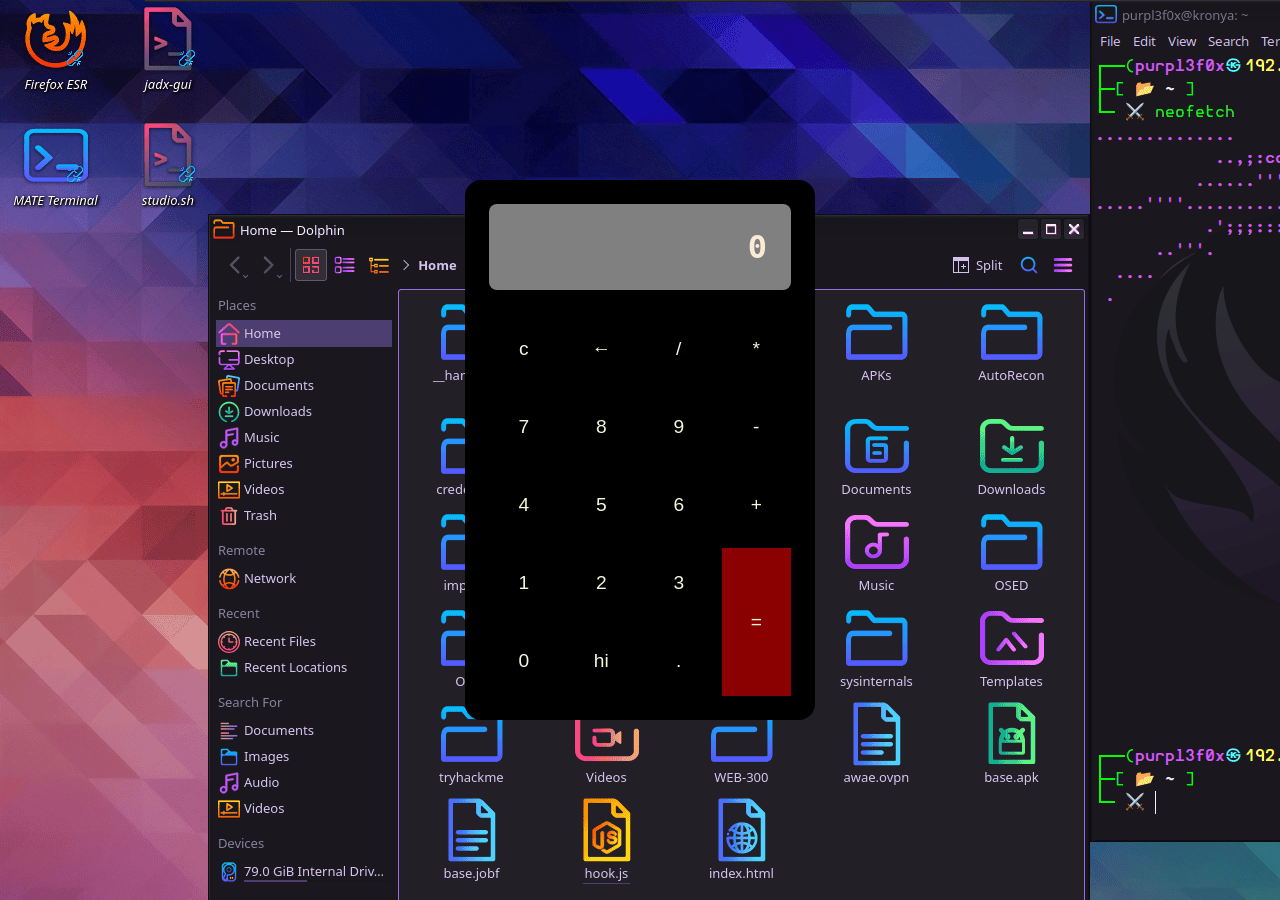
<file: informe3/index.html>
<!DOCTYPE html>
<html lang="en">
<head>
    <meta charset="UTF-8">
    <meta name="viewport" content="width=device-width, initial-scale=1.0">
    <link rel="stylesheet" href="estilos.css">
    
    <title>Calculadora</title>
</head>
<body>
    
    <div class="calculadora">
        <div class="pantalla">0</div>

        <button id="c" class="btn">c</button>
        <button id="borrar" class="btn">←</button>
        <button  class="btn">/</button>
        <button class="btn">*</button>
        <button class="btn">7</button>
        <button class="btn">8</button>
        <button class="btn">9</button>
        <button class="btn">-</button>
        <button class="btn">4</button>
        <button class="btn">5</button>
        <button class="btn">6</button>
        <button class="btn">+</button>
        <button class="btn">1</button>
        <button class="btn">2</button>
        <button class="btn">3</button>
        <button id="igual" class="btn">=</button>
        <button id="cero" class="btn">0</button>
        <button id="hi" class="btn">hi</button>
        <button class="btn">.</button>
        
        <script src="calculadora.js"></script>
    

        
        
        

    </div>
    
</body>
</html>
</file>
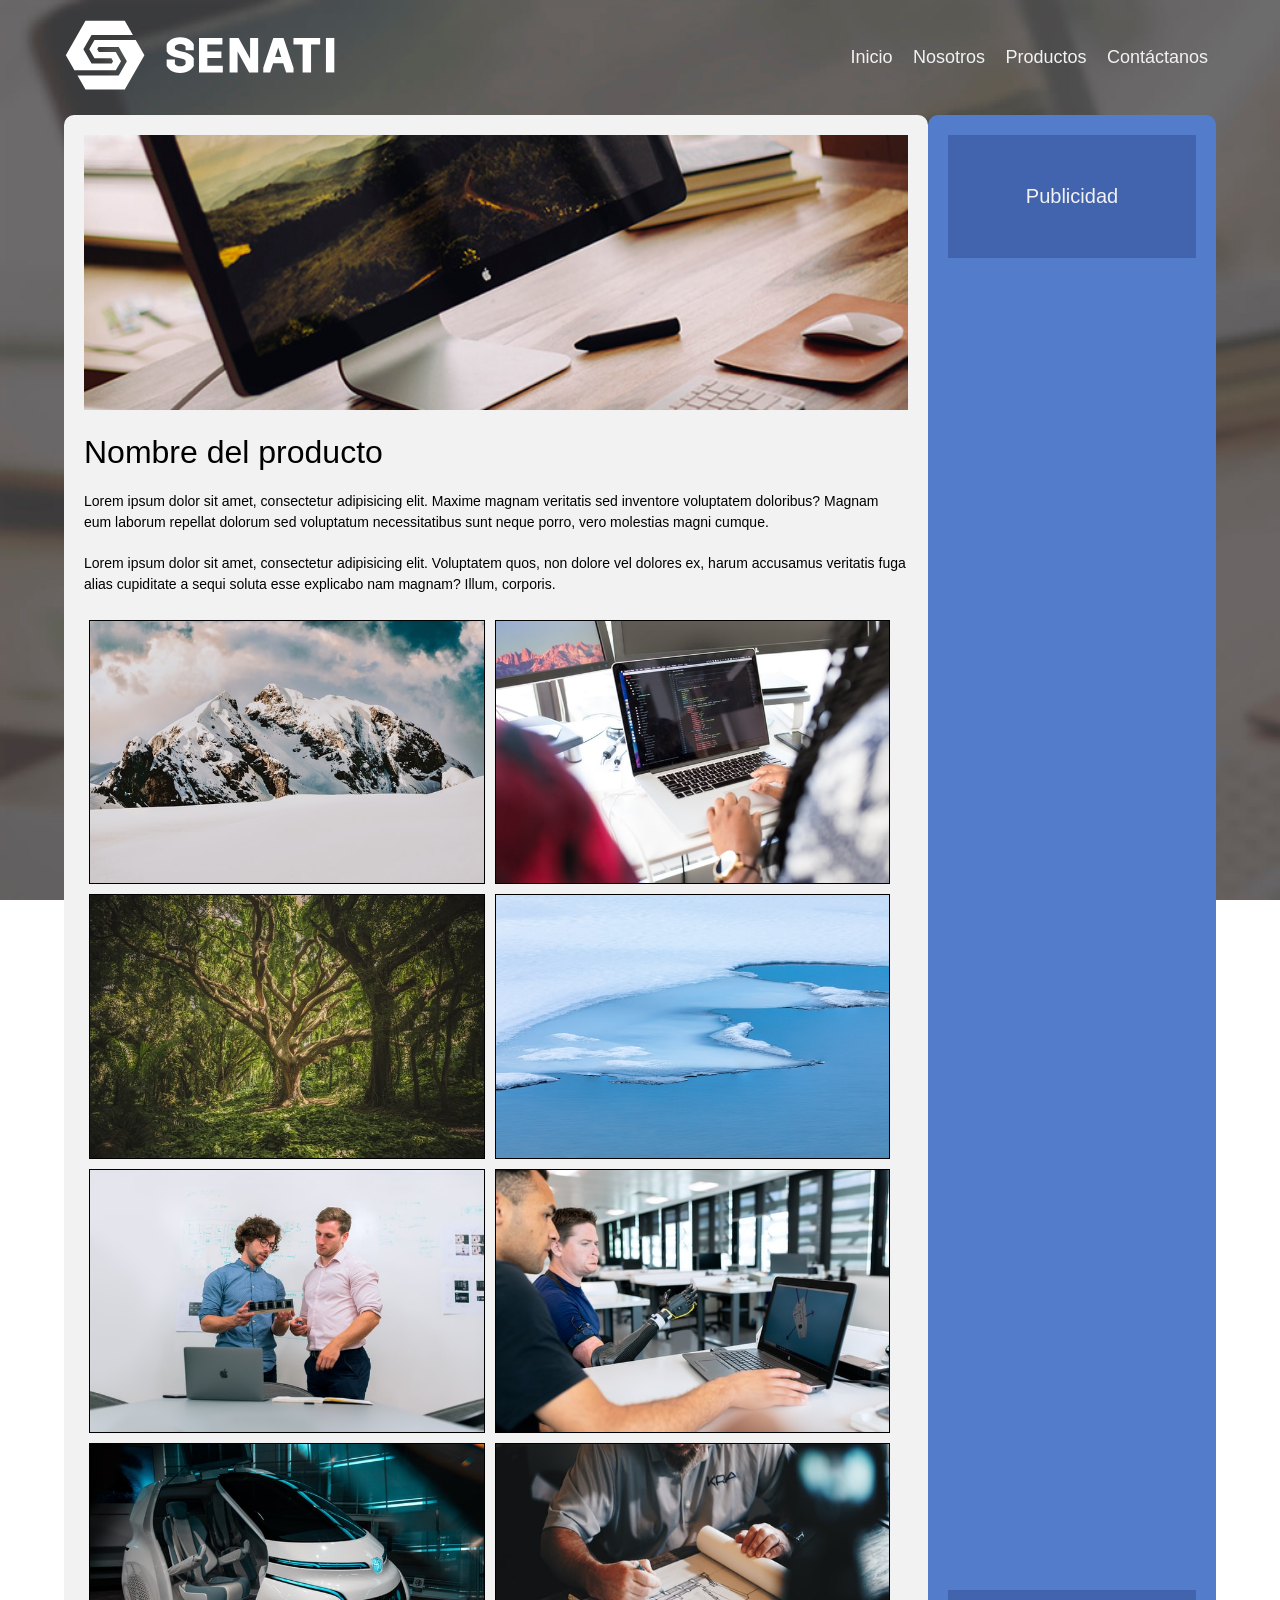
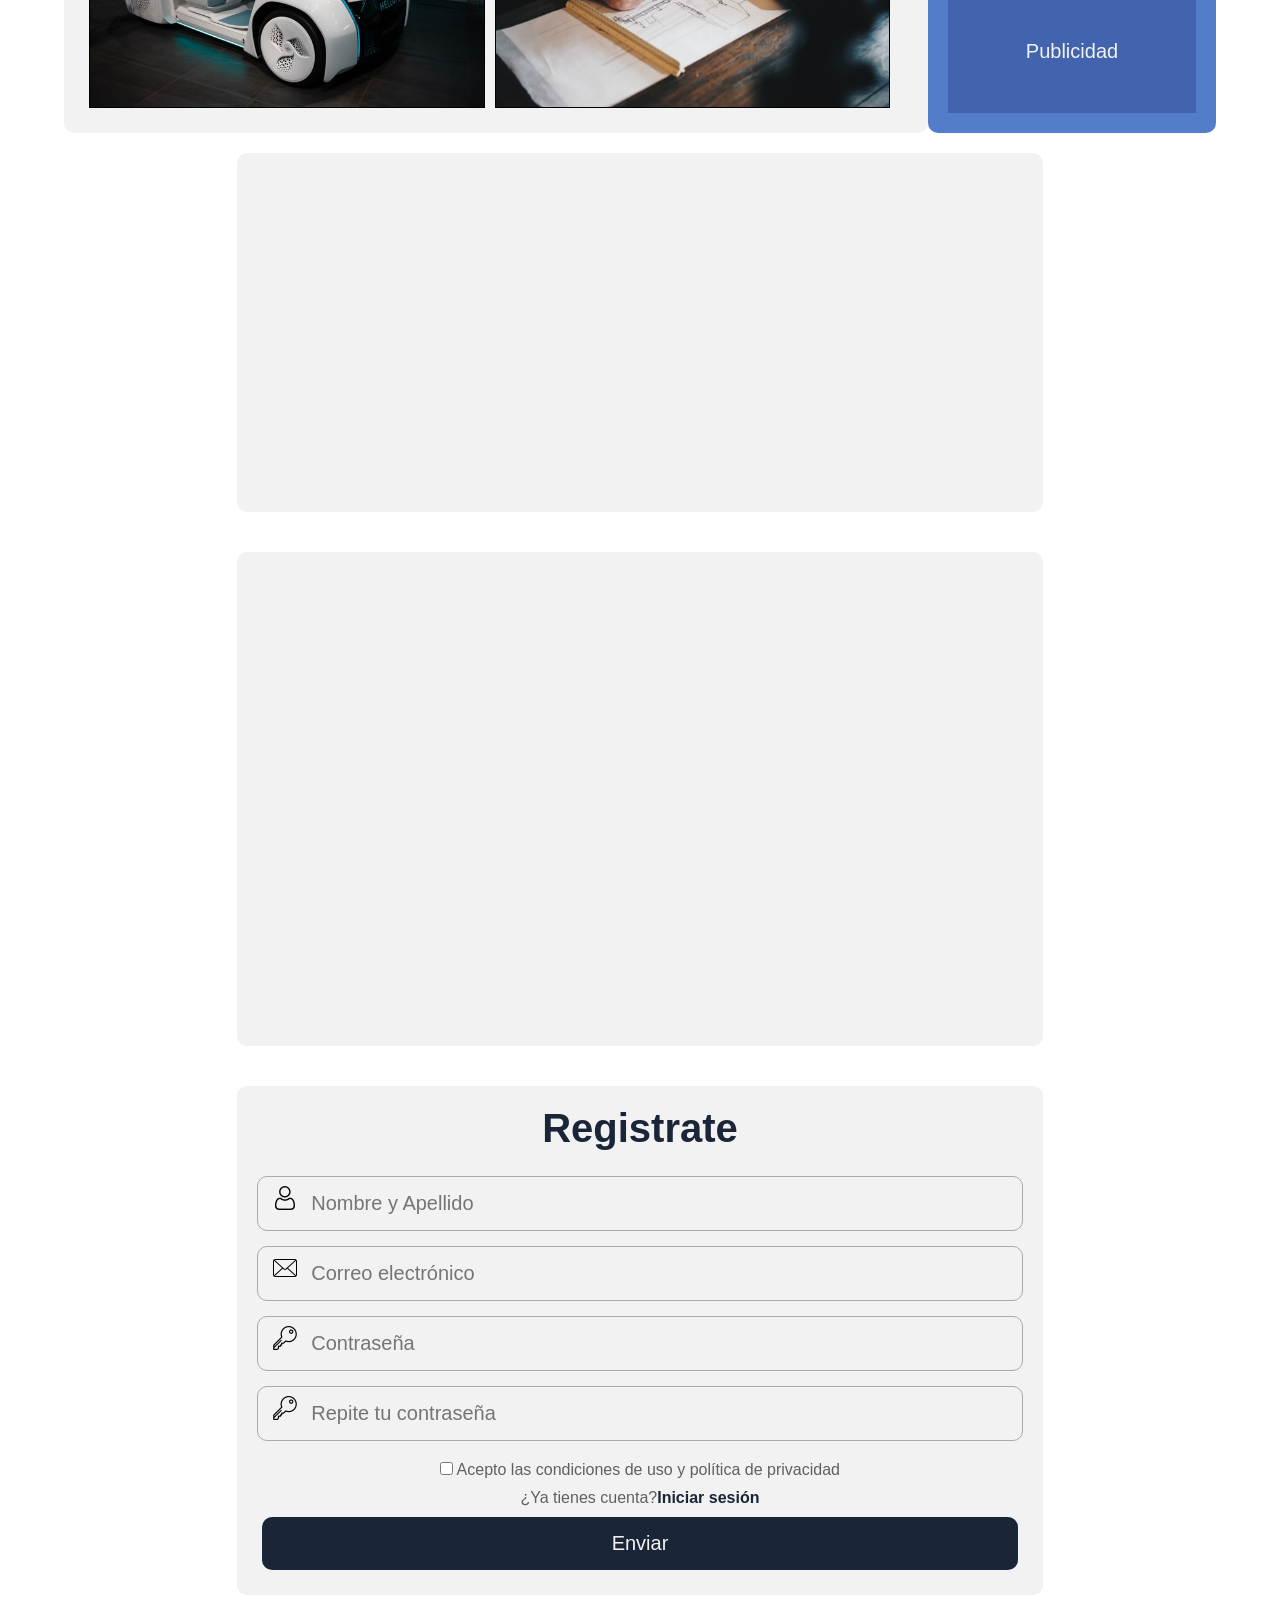
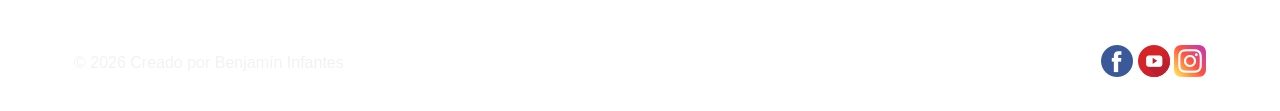
<file: semana03/caso7/index.html>
<!DOCTYPE html>
<html lang="en">
<head>
    <meta charset="UTF-8">
    <meta name="viewport" content="width=device-width, initial-scale=1.0">
    <title>SENATI FlexBox/Responsive</title>
    <link rel="stylesheet" href="estilos.css">
    <link rel="shortcut icon" href="imagenes/favicon.ico" type="image/x-icon">
</head>
<body>

    <!-- Caja principal de toda la página (contenedor maestro) -->
    <main>

        <!-- Cabecera de página -->
        <header>
            <!-- Logo -->
            <div class="logo">
                <img src="imagenes/logo.svg">
            </div>

            <!-- Menú -->
            <nav>
                <a href="#">Inicio</a>
                <a href="#">Nosotros</a>
                <a href="#">Productos</a>
                <a href="#">Contáctanos</a>
            </nav>
         </header>
         <!-- Fin de la Cabecera -->

         <!-- Area del artículo (producto o servicio) -->
        <article>
            <!-- Banner -->
            <div class="banner">
                <a href="#"><img src="imagenes/banner.jpg"></a>
            </div>

            <!-- Detalle producto -->
            <div class="producto">
                <h2>Nombre del producto</h2>
                <p>
                    Lorem ipsum dolor sit amet, consectetur adipisicing elit. Maxime magnam veritatis sed inventore voluptatem doloribus? Magnam eum laborum repellat dolorum sed voluptatum necessitatibus sunt neque porro, vero molestias magni cumque.
                </p>
                <p>
                    Lorem ipsum dolor sit amet, consectetur adipisicing elit. Voluptatem quos, non dolore vel dolores ex, harum accusamus veritatis fuga alias cupiditate a sequi soluta esse explicabo nam magnam? Illum, corporis.
                </p>
            </div>

            <!-- Galería de imagenes -->
            <div class="galeria">
                <img src="imagenes/01.jpg">
                <img src="imagenes/02.jpg">
                <img src="imagenes/03.jpg">
                <img src="imagenes/04.jpg">
                <img src="imagenes/05.jpg">
                <img src="imagenes/06.jpg">
                <img src="imagenes/07.jpg">
                <img src="imagenes/08.jpg">
            </div>
        </article>
        <!-- Fin del área del artículo (producto o servicio) -->

        <!-- Área del aside -->
        <aside>
            <div class="avisos"><p>Publicidad</p></div>
            <div class="avisos"><p>Publicidad</p></div>
        </aside>
         <!-- Fin del área del aside -->
        <section class="video">
            <iframe width="560" height="315" src="https://www.youtube.com/embed/igC2LEXsphc?si=w_Xlsuxb9WbWum7N" title="YouTube video player" frameborder="0" allow="accelerometer; autoplay; clipboard-write; encrypted-media; gyroscope; picture-in-picture; web-share" referrerpolicy="strict-origin-when-cross-origin" allowfullscreen></iframe>
        </section>

        <section class="mapa">
            <iframe src="https://www.google.com/maps/embed?pb=!1m14!1m12!1m3!1d8269.05829364012!2d-77.07373405157509!3d-12.01072235906388!2m3!1f0!2f0!3f0!3m2!1i1024!2i768!4f13.1!5e0!3m2!1ses!2spe!4v1725504227029!5m2!1ses!2spe" width="600" height="450" style="border:0;" allowfullscreen="" loading="lazy" referrerpolicy="no-referrer-when-downgrade"></iframe>
        </section>

        <section class="formulario">
            <form action="" method="POST">
                <h2 class="verde">Registrate</h2>
                <p id="mensaje"></p>
                <div class="entrada">
                    <img src="imagenes/user.png" alt="">
                    <input type="text" name="nombre" id="nombre" placeholder="Nombre y Apellido" required>
                </div>
                <div class="entrada">
                    <img src="imagenes/sobre.png" alt="">
                    <input type="text" name="correo" id="correo" placeholder="Correo electrónico" required>
                </div>
                <div class="entrada">
                    <img src="imagenes/clave.png" alt="">
                    <input type="password" name="clave" id="clave" placeholder="Contraseña" required>
                </div>
                <div class="entrada">
                    <img src="imagenes/clave.png" alt="">
                    <input type="password" name="repetirclave" id="repetirclave" placeholder="Repite tu contraseña" required>
                </div>
                <p>
                    <input type="checkbox"  required>
                    Acepto las condiciones de uso y política de privacidad
                </p>
                <p>
                    ¿Ya tienes cuenta?<a href="#" class="login">Iniciar sesión</a>
                </p>
                <p>
                    <button id="btnEnviar" class="grabar">Enviar</button>
                </p>

            </form>
        </section>

        

         <!-- Pie de página -->
        <footer>
            <div class="autor">
                <p>&copy; 2026 Creado por Benjamín Infantes</p>
            </div>

            <div class="redes">
                <a href="#"><img src="imagenes/facebook.png"></a>
                <a href="#"><img src="imagenes/youtube.png"></a>
                <a href="#"><img src="imagenes/instagram.png"></a>
            </div>
        </footer>
          <!-- Fin del pie de página -->
    </main>
    <!-- Fin de la caja principal de toda la página (contenedor maestro) -->
    <script src="index.js"></script>
</body>
</html>
</file>
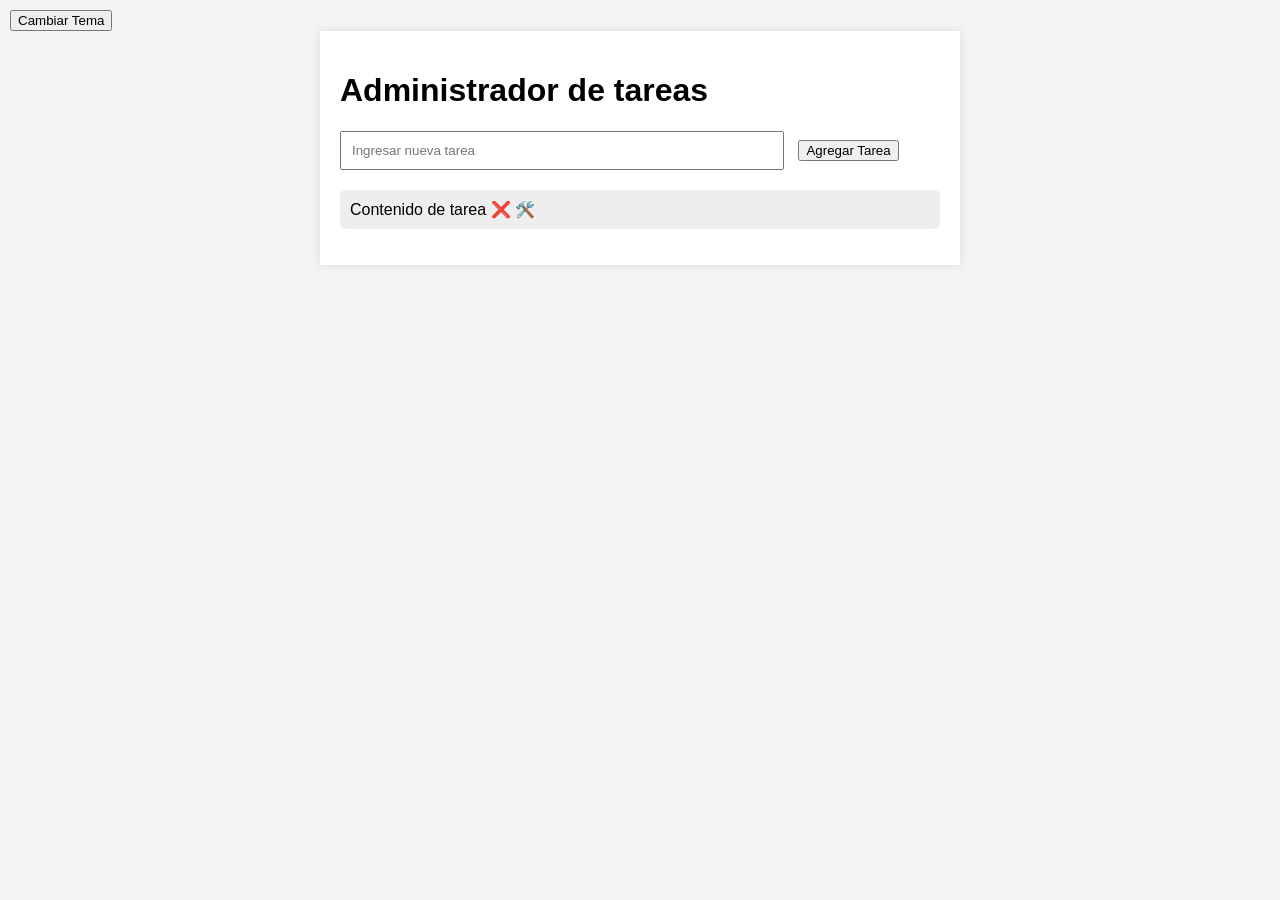
<file: semana03/caso8/index.html>
<!DOCTYPE html>
<html lang="en">

<head>
  <meta charset="UTF-8">
  <meta name="viewport" content="width=device-width, initial-scale=1.0">
  <title>Administrador de Tareas</title>
  <link rel="stylesheet" href="estilos.css">
</head>

  <body>
    <div id="theme-toggle">
      <button id="toggle-theme-btn">Cambiar Tema</button>
    </div>
    <div id="task-manager">
      <h1>Administrador de tareas</h1>
      <form id="task-form">
        <input type="text" id="task-input" placeholder="Ingresar nueva tarea" required>
        <button type="submit">Agregar Tarea</button>
      </form>
      <ul id="task-list">
        <li>
          Contenido de tarea
          <span class="detete-btn">❌</span>
          <span class="edit-btn">🛠️</span>
        </li>
        
      </ul>
    </div>
    <script src="app.js"></script>
  </body>

</html>
</file>
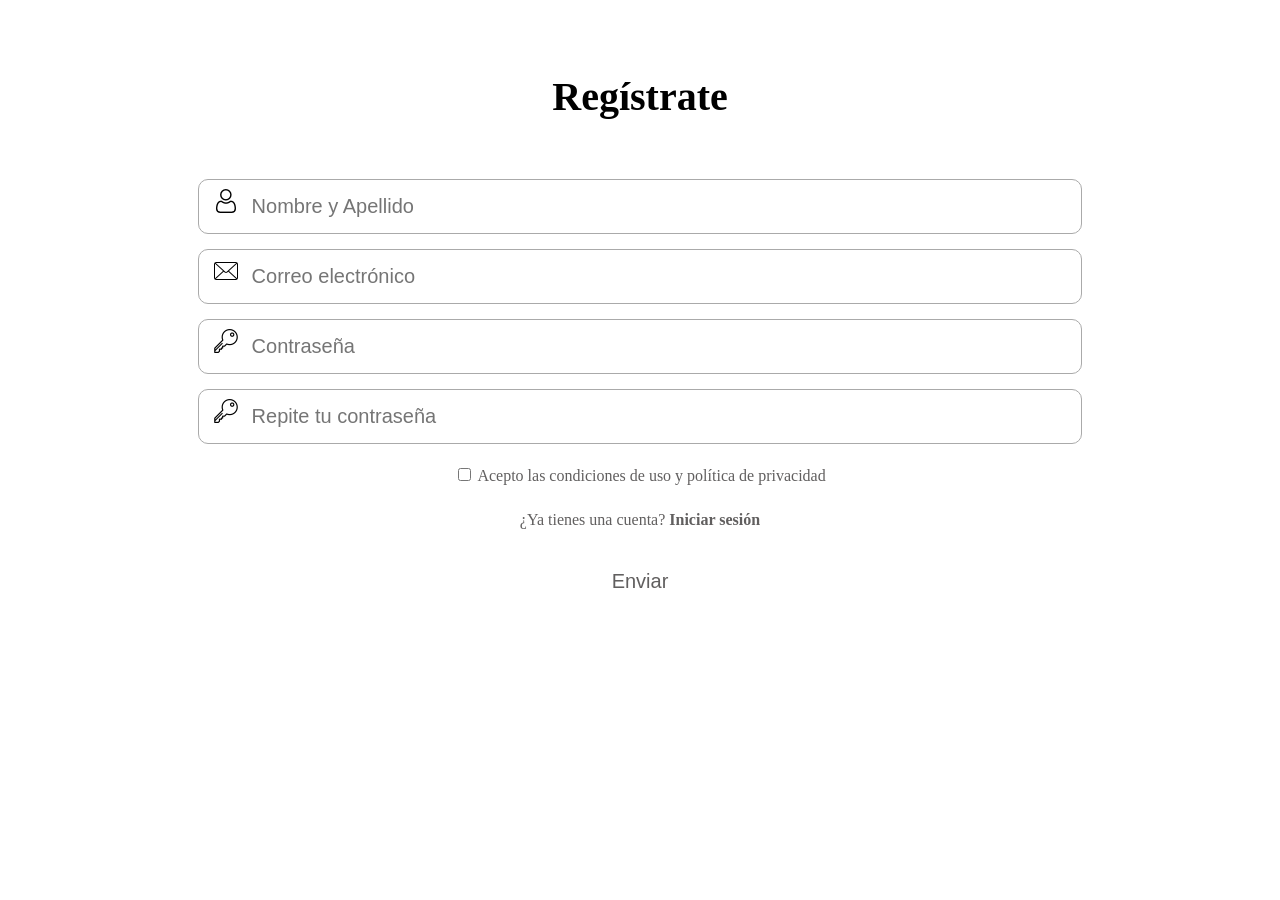
<file: semana03/caso9/parte1/index.html>
<!DOCTYPE html>
<html lang="en">
<head>
    <meta charset="UTF-8">
    <meta name="viewport" content="width=device-width, initial-scale=1.0">
    <link rel="stylesheet" href="estilos.css">
    <title>Document</title>
</head>
<body>
    <section class="formulario">
    <form method="POST">
        <h1 class="verde"></h1>

        <h2 class="verde">Regístrate</h2>
        <p id="mensaje"></p>
        <div class="entrada">
            <img src="img/user.png" alt="" >
            <input type="text" name="nombre" id="nombre" placeholder="Nombre y Apellido" required>
        </div>
        <div class="entrada">
            <img src="img/sobre.png" alt="" srcset="">
            <input type="email" name="correo" id="correo" placeholder="Correo electrónico" required>
        </div>
        <div class="entrada">
            <img src="img/clave.png" alt="" srcset="">
            <input type="password" name="clave" id="clave" placeholder="Contraseña" required>
        </div>
        <div class="entrada">
            <img src="img/clave.png" alt="" srcset="">
            <input type="password" name="repetirclave" id="repetirclave" placeholder="Repite tu contraseña" required>
        </div>
        <p>
            <input type="checkbox" required>
            Acepto las condiciones de uso y política de privacidad
        </p>
        <p>
            ¿Ya tienes una cuenta? <a href="#" class="login">Iniciar sesión</a>
        </p>
        <p>
            <button id="btnEnviar" class="grabar">Enviar</button>
        </p>
    </form>

</section>
<script src="app.js"></script>
</body>
</html>
</file>
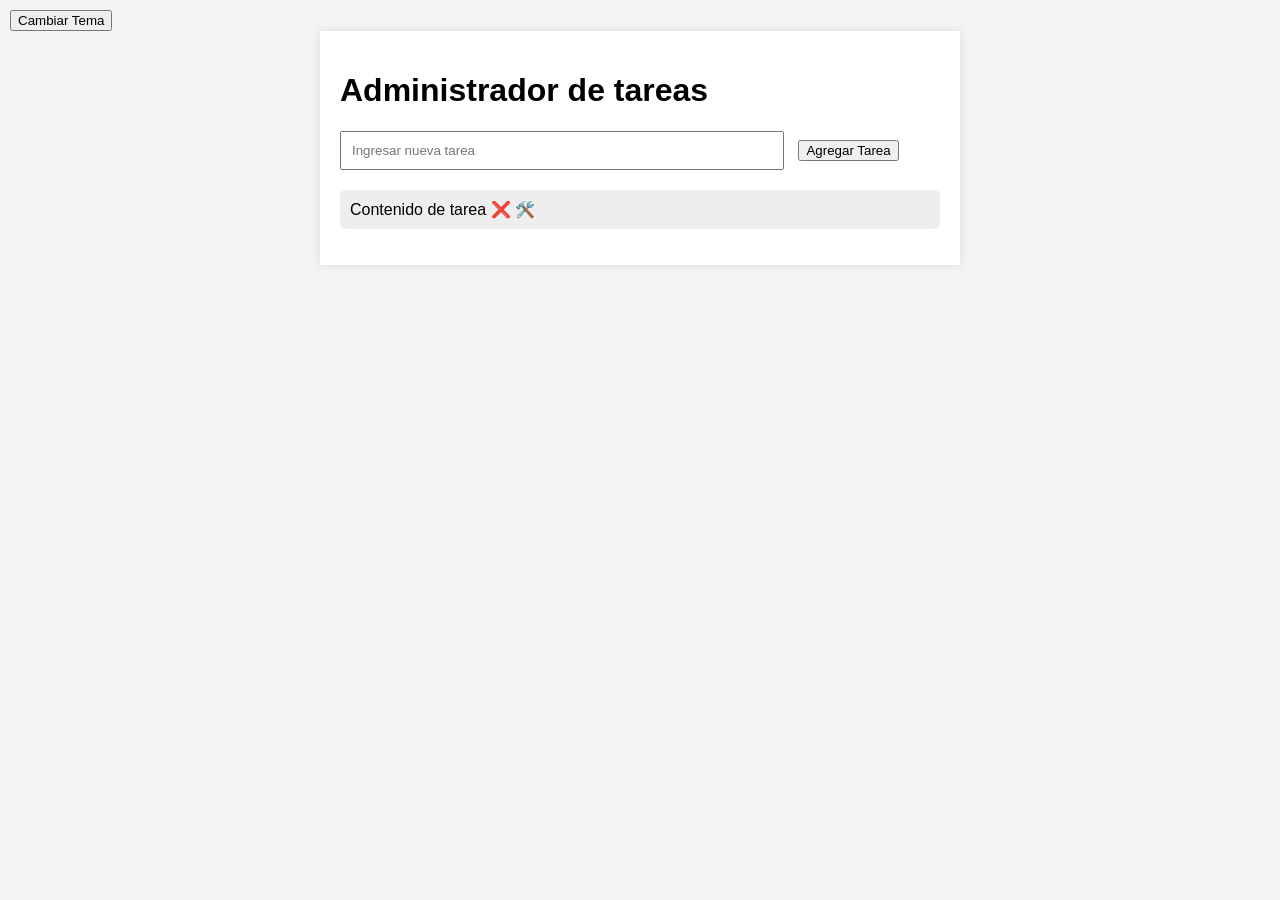
<file: semana03/caso9/parte2/index.html>
<!DOCTYPE html>
<html lang="en">

<head>
  <meta charset="UTF-8">
  <meta name="viewport" content="width=device-width, initial-scale=1.0">
  <title>Administrador de Tareas</title>
  <link rel="stylesheet" href="estiloss.css">
</head>

  <body>
    <div id="theme-toggle">
      <button id="toggle-theme-btn">Cambiar Tema</button>
    </div>
    <div id="task-manager">
      <h1>Administrador de tareas</h1>
      <form id="task-form">
        <input type="text" id="task-input" placeholder="Ingresar nueva tarea" required>
        <button type="submit">Agregar Tarea</button>
      </form>
      <ul id="task-list">
        <li>
          Contenido de tarea
          <span class="detete-btn">❌</span>
          <span class="edit-btn">🛠️</span>
        </li>
        
      </ul>
    </div>
    <script src="app.js"></script>
  </body>

</html>
</file>
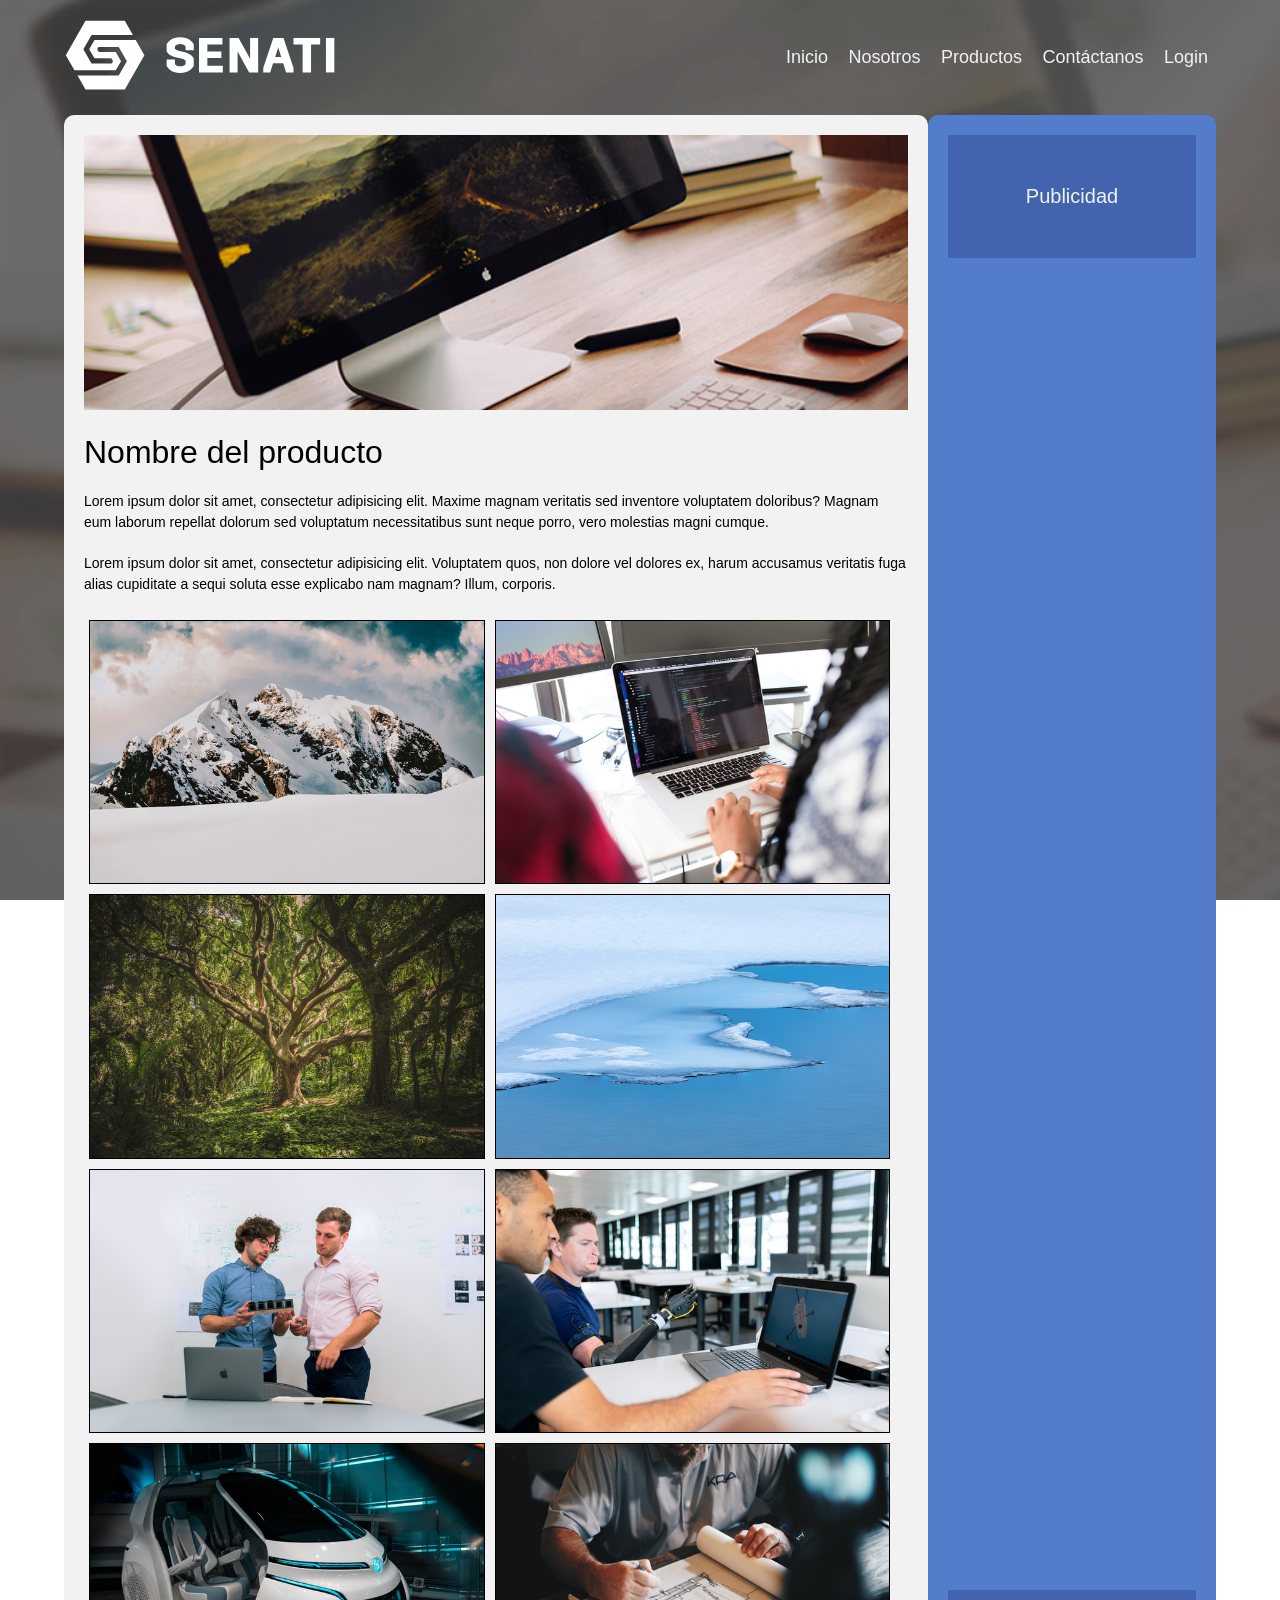
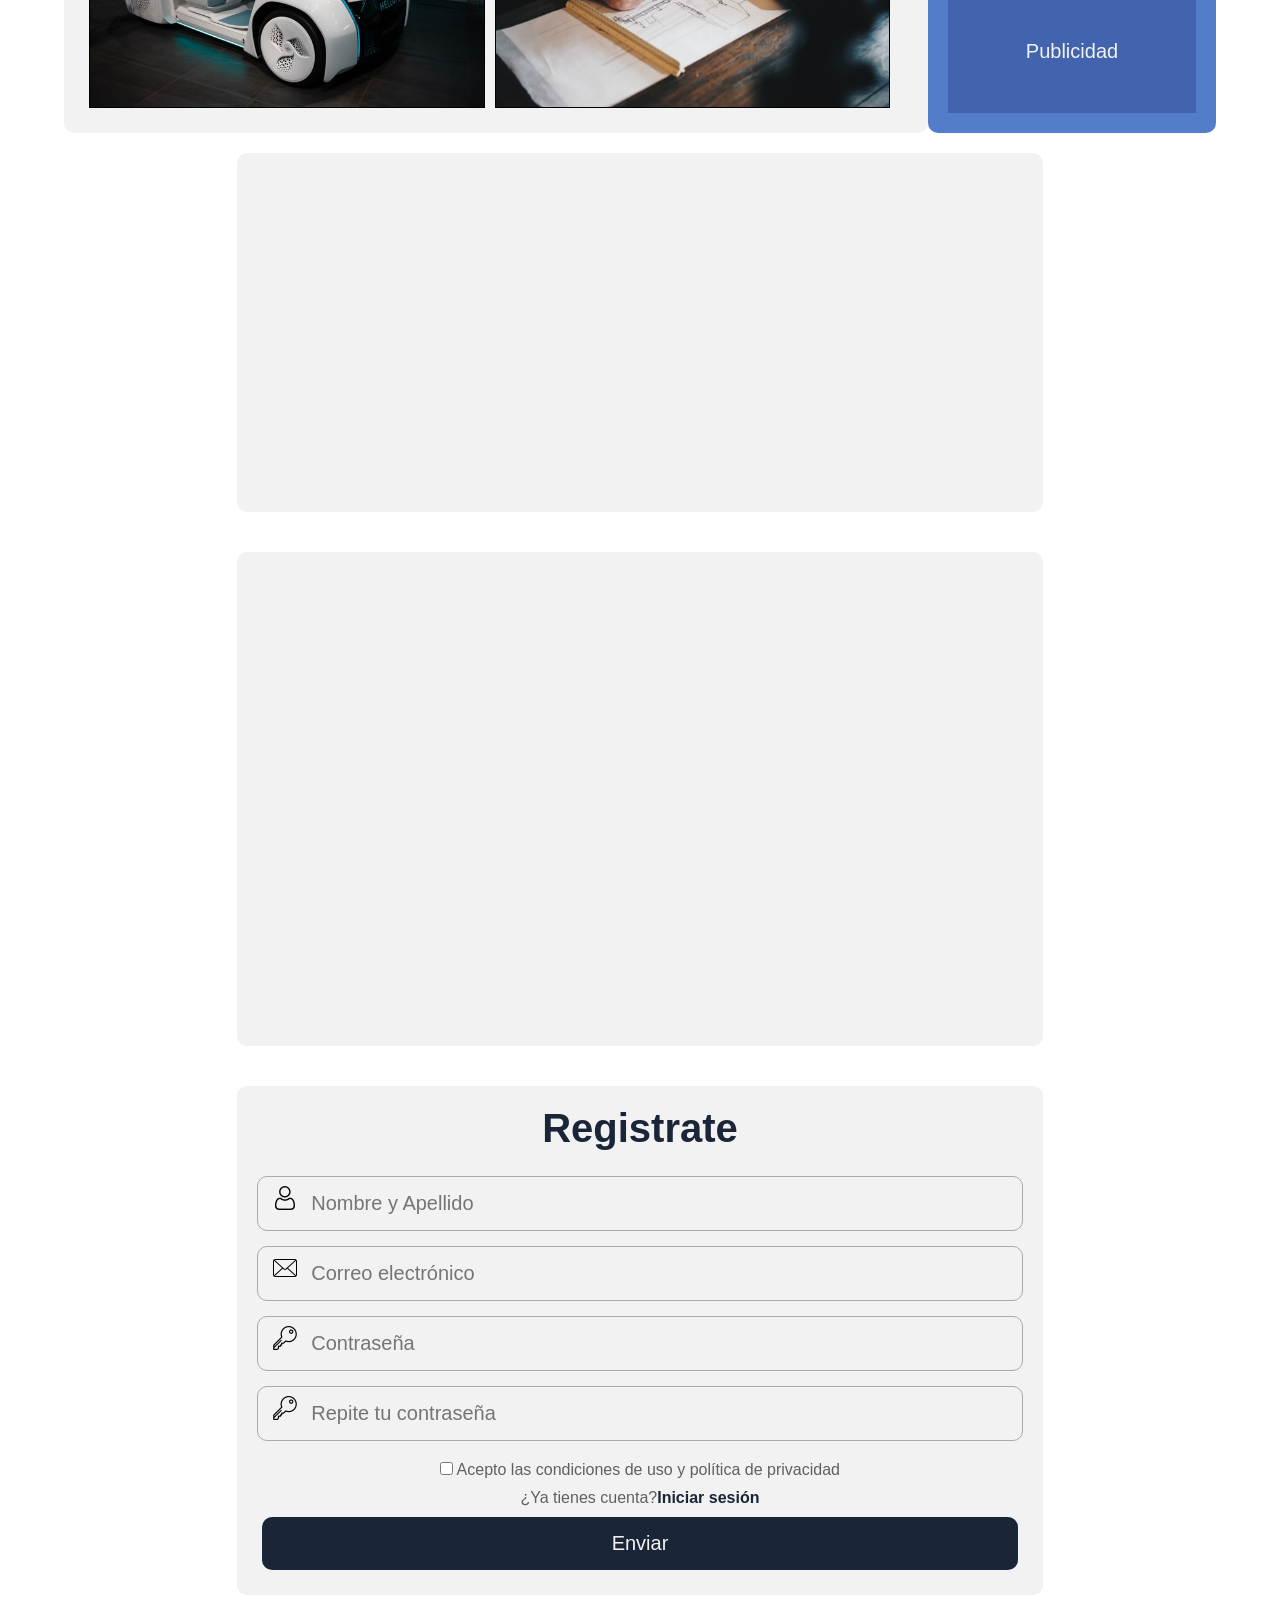
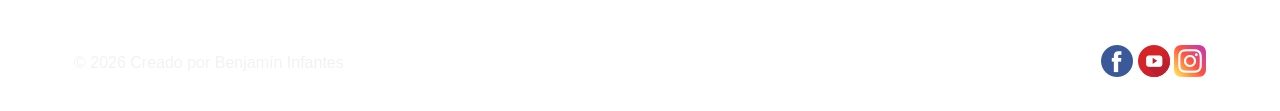
<file: semana03/caso9/parte3/index.html>
<!DOCTYPE html>
<html lang="en">
<head>
    <meta charset="UTF-8">
    <meta name="viewport" content="width=device-width, initial-scale=1.0">
    <title>SENATI FlexBox/Responsive</title>
    <link rel="stylesheet" href="estilos.css">
    <link rel="shortcut icon" href="imagenes/favicon.ico" type="image/x-icon">
</head>
<body>

    <!-- Caja principal de toda la página (contenedor maestro) -->
    <main>

        <!-- Cabecera de página -->
        <header>
            <!-- Logo -->
            <div class="logo">
                <img src="imagenes/logo.svg">
            </div>

            <!-- Menú -->
            <nav>
                <a href="#">Inicio</a>
                <a href="#">Nosotros</a>
                <a href="#">Productos</a>
                <a href="#">Contáctanos</a>
                <a href="#" id="loginLink">Login</a>
            </nav>
         </header>
         <!-- Fin de la Cabecera -->

         <!-- Area del artículo (producto o servicio) -->
        <article>
            <!-- Banner -->
            <div class="banner">
                <a href="#"><img src="imagenes/banner.jpg"></a>
            </div>

            <!-- Detalle producto -->
            <div class="producto">
                <h2>Nombre del producto</h2>
                <p>
                    Lorem ipsum dolor sit amet, consectetur adipisicing elit. Maxime magnam veritatis sed inventore voluptatem doloribus? Magnam eum laborum repellat dolorum sed voluptatum necessitatibus sunt neque porro, vero molestias magni cumque.
                </p>
                <p>
                    Lorem ipsum dolor sit amet, consectetur adipisicing elit. Voluptatem quos, non dolore vel dolores ex, harum accusamus veritatis fuga alias cupiditate a sequi soluta esse explicabo nam magnam? Illum, corporis.
                </p>
            </div>

            <!-- Galería de imagenes -->
            <div class="galeria">
                <img src="imagenes/01.jpg">
                <img src="imagenes/02.jpg">
                <img src="imagenes/03.jpg">
                <img src="imagenes/04.jpg">
                <img src="imagenes/05.jpg">
                <img src="imagenes/06.jpg">
                <img src="imagenes/07.jpg">
                <img src="imagenes/08.jpg">
            </div>
        </article>
        <!-- Fin del área del artículo (producto o servicio) -->

        <!-- Área del aside -->
        <aside>
            <div class="avisos"><p>Publicidad</p></div>
            <div class="avisos"><p>Publicidad</p></div>
        </aside>
         <!-- Fin del área del aside -->
        <section class="video">
            <iframe width="560" height="315" src="https://www.youtube.com/embed/igC2LEXsphc?si=w_Xlsuxb9WbWum7N" title="YouTube video player" frameborder="0" allow="accelerometer; autoplay; clipboard-write; encrypted-media; gyroscope; picture-in-picture; web-share" referrerpolicy="strict-origin-when-cross-origin" allowfullscreen></iframe>
        </section>

        <section class="mapa">
            <iframe src="https://www.google.com/maps/embed?pb=!1m14!1m12!1m3!1d8269.05829364012!2d-77.07373405157509!3d-12.01072235906388!2m3!1f0!2f0!3f0!3m2!1i1024!2i768!4f13.1!5e0!3m2!1ses!2spe!4v1725504227029!5m2!1ses!2spe" width="600" height="450" style="border:0;" allowfullscreen="" loading="lazy" referrerpolicy="no-referrer-when-downgrade"></iframe>
        </section>

        <section class="formulario">
            <form action="" method="POST">
                <h2 class="verde">Registrate</h2>
                <p id="mensaje"></p>
                <div class="entrada">
                    <img src="imagenes/user.png" alt="">
                    <input type="text" name="nombre" id="nombre" placeholder="Nombre y Apellido" required>
                </div>
                <div class="entrada">
                    <img src="imagenes/sobre.png" alt="">
                    <input type="text" name="correo" id="correo" placeholder="Correo electrónico" required>
                </div>
                <div class="entrada">
                    <img src="imagenes/clave.png" alt="">
                    <input type="password" name="clave" id="clave" placeholder="Contraseña" required>
                </div>
                <div class="entrada">
                    <img src="imagenes/clave.png" alt="">
                    <input type="password" name="repetirclave" id="repetirclave" placeholder="Repite tu contraseña" required>
                </div>
                <p>
                    <input type="checkbox"  required>
                    Acepto las condiciones de uso y política de privacidad
                </p>
                <p>
                    ¿Ya tienes cuenta?<a href="#" class="login">Iniciar sesión</a>
                </p>
                <p>
                    <button id="btnEnviar" class="grabar">Enviar</button>
                </p>

            </form>
        </section>

        

         <!-- Pie de página -->
        <footer>
            <div class="autor">
                <p>&copy; 2026 Creado por Benjamín Infantes</p>
            </div>

            <div class="redes">
                <a href="#"><img src="imagenes/facebook.png"></a>
                <a href="#"><img src="imagenes/youtube.png"></a>
                <a href="#"><img src="imagenes/instagram.png"></a>
            </div>
        </footer>
          <!-- Fin del pie de página -->
    </main>
    <div class="modal" id="loginModal">
        <div class="modal-content">
            <span class="close" id="closeModal">&times;</span>
            <h3>Iniciar Sesión</h3>
            <input type="text"  id="username" placeholder="Usuario">
            <input type="password"  id="password" placeholder="Contraseña">
            <button id="loginBtn">Ingresar</button>
            <div class="message" id="loginMessage"></div>
        </div>
    </div>
    <!-- Fin de la caja principal de toda la página (contenedor maestro) -->
    <script src="index.js"></script>
</body>
</html>
</file>
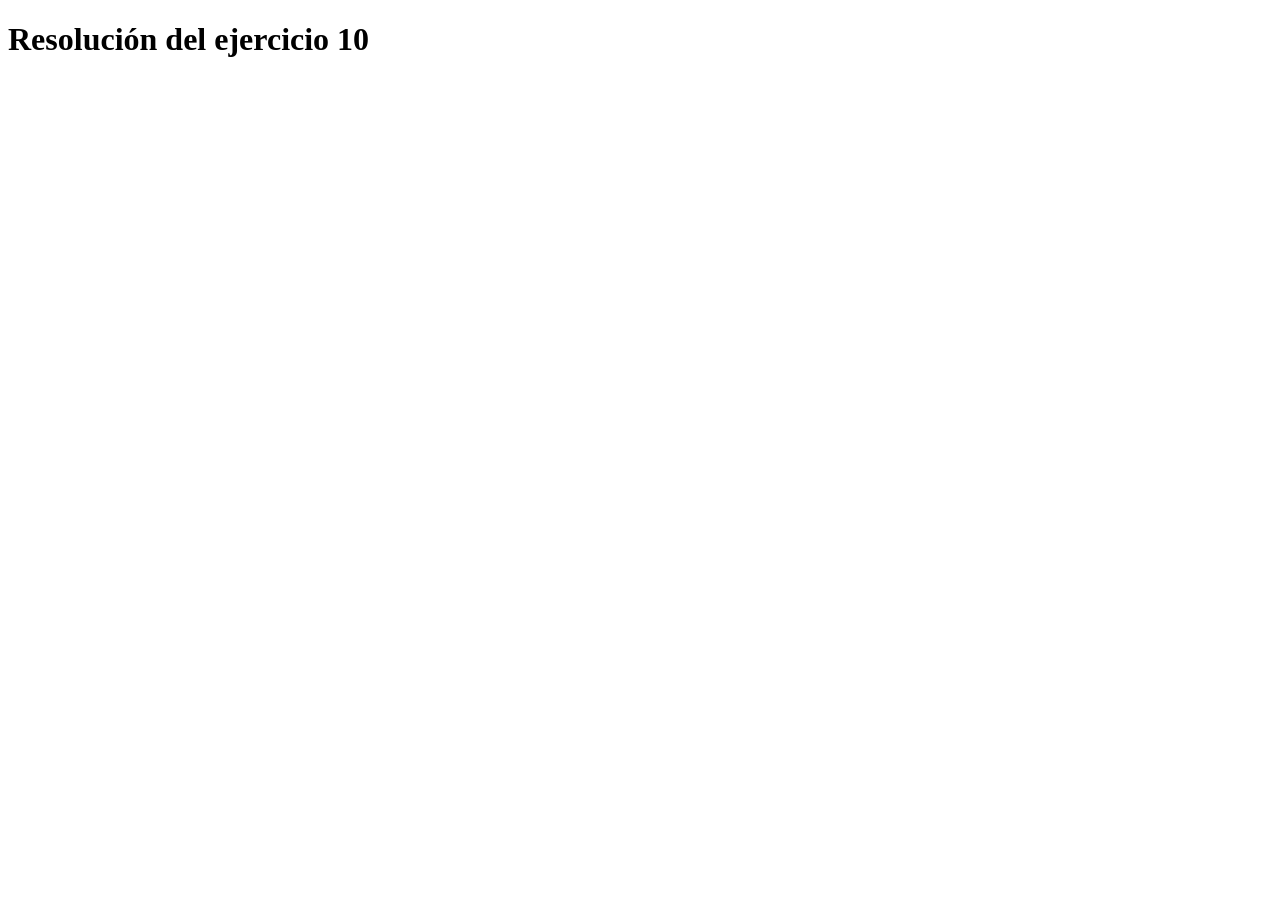
<file: tarea3/ejercicio10/ejercicio10.html>
<!DOCTYPE html>
<html lang="en">
<head>
    <meta charset="UTF-8">
    <meta name="viewport" content="width=device-width, initial-scale=1.0">
    <title>ejercicio10</title>
</head>
<body>
    <h1>Resolución del ejercicio 10</h1>
    
    <script>
        let cant = Number(prompt("Indique la cantidad de elementos que desea que tenga su arreglo: "))
        console.log("cantidad de elementos es: "+cant)
        let array=[]
        for(let i=0; i<cant;i++){
            let elemento= prompt("Ingrese el nombre de un elemento")
        array.push(elemento)
        
        }
        console.log("Mi array es: "+ array)
    </script>
</body>
</html>
</file>
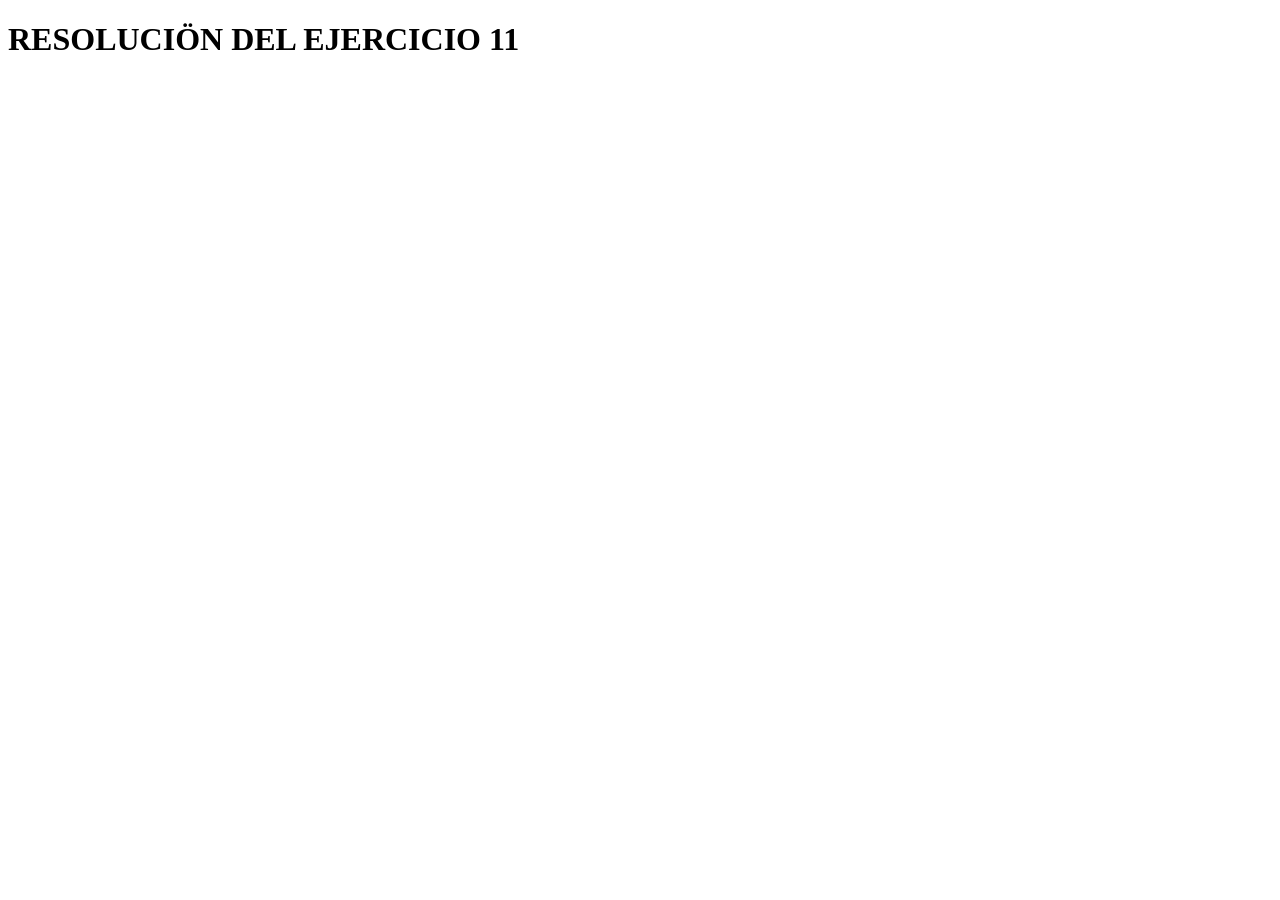
<file: tarea3/ejercicio11/ejercicio11.html>
<!DOCTYPE html>
<html lang="en">
<head>
    <meta charset="UTF-8">
    <meta name="viewport" content="width=device-width, initial-scale=1.0">
    <title>ejercicio11

    </title>
</head>
<body>
    <h1>RESOLUCIÖN DEL EJERCICIO 11</h1>
    <script>
        let filas=Number(prompt("Ingrese la cantidad de filas: "))
        let columnas=Number(prompt("Cantidad de columnas: "))
        let matriz = []
        for(let i=0; i<filas;i++){
            let listColumnas =[];
            for(let j=0;j<columnas;j++){
                    let num = Number(prompt(`Ingrese un número para la posición [${i}][${j}]: `));
                    listColumnas.push(num)}
            matriz.push(listColumnas);
        }
            
            console.log(matriz)
        for(let j=0; j< columnas; j++){
            let suma=0;
            for(let i=0; i<filas; i++){
                    suma = suma + matriz[i][j]  ;
                
            }
            console.log(` La suma de filas de columa ${j} es: ${suma}`)
        }

            
        
    </script>
</body>
</html>
</file>
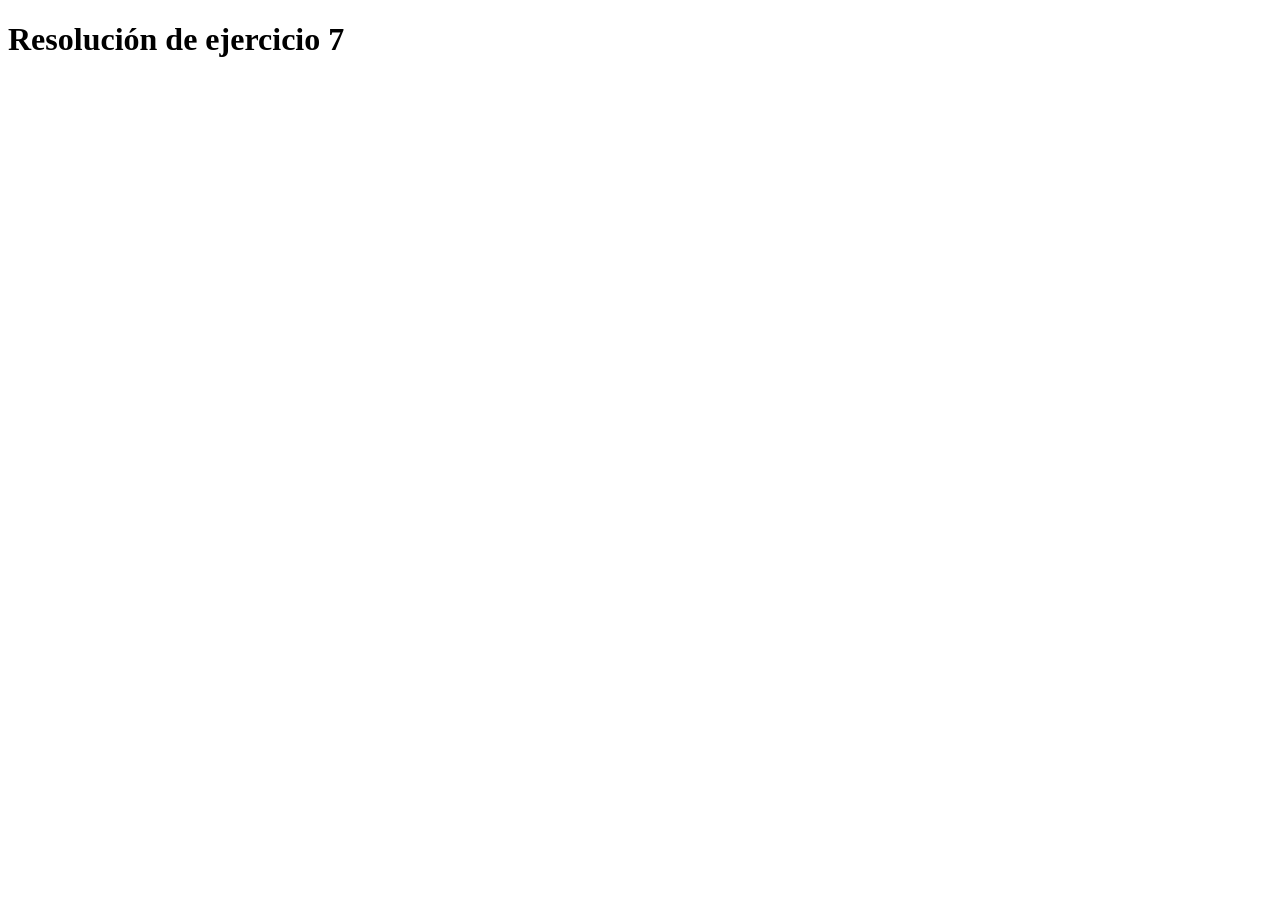
<file: tarea3/ejercicio7/ejercicio7.html>
<!DOCTYPE html>
<html lang="en">
<head>
    <meta charset="UTF-8">
    <meta name="viewport" content="width=device-width, initial-scale=1.0">
    <title>EJERCICIO7</title>
</head>
<body>
    <h1>Resolución de ejercicio 7</h1>
    <script >
            let fotos = Number(prompt("Ingrese la cantidad de fotos:"));
            let precio;

            if (fotos < 10) {
                precio = 1.50;
            } else if (fotos <= 30) {
                precio = 1.00;
            } else {
                precio = 0.50;
            }

            let importe = fotos * precio;

            console.log("Su precio es: " + precio);
            console.log("Su importe es: " + importe);
    </script>
</body>
</html>
</file>
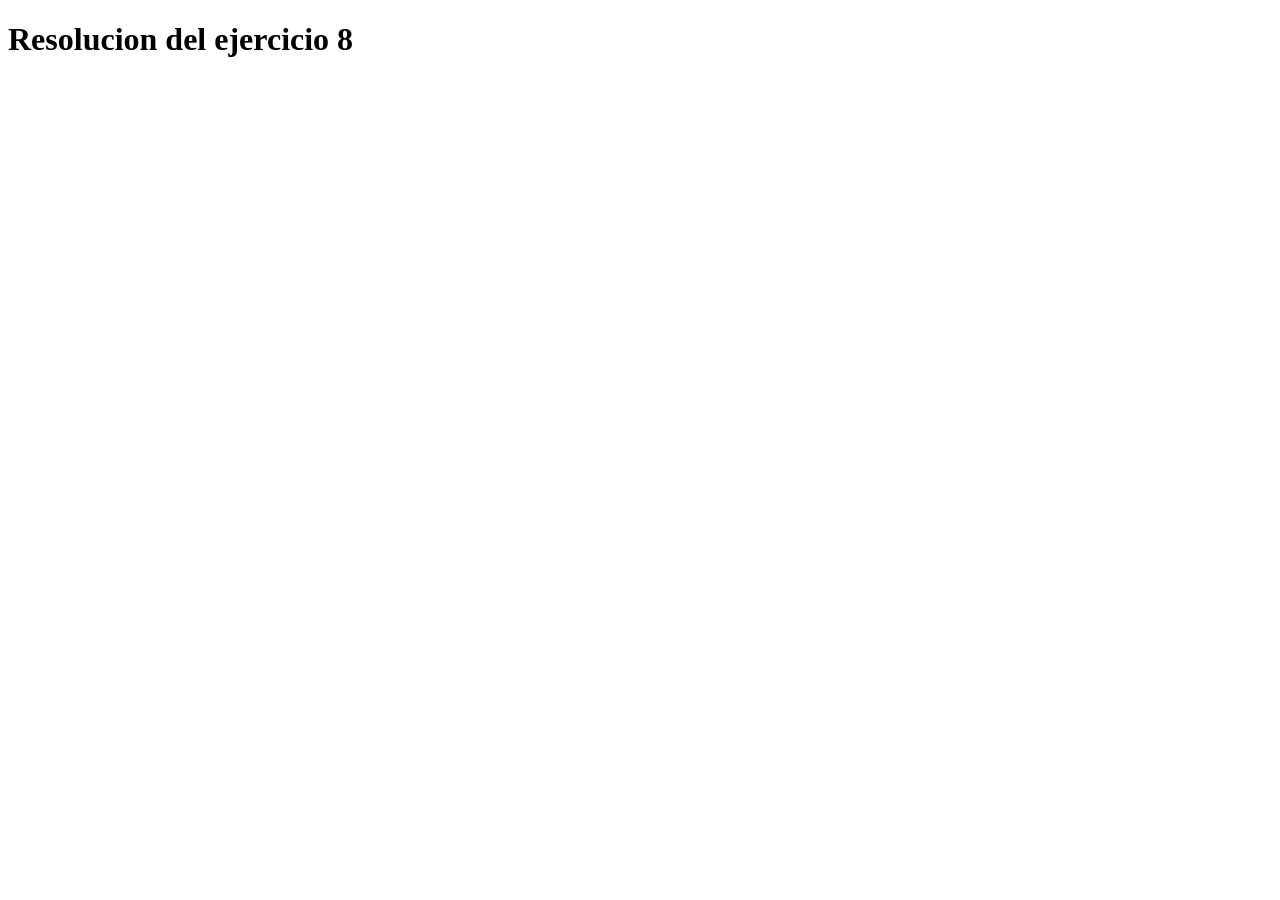
<file: tarea3/ejercicio8/ejercicio8.html>
<!DOCTYPE html>
<html lang="en">
<head>
    <meta charset="UTF-8">
    <meta name="viewport" content="width=device-width, initial-scale=1.0">
    <title>EJERCICIO8</title>
</head>
<body>
    <h1>Resolucion del ejercicio 8</h1>
    <script>
        let parcial = Number(prompt("Ingrese nota de Examen Parcial:  "))
        let final = Number(prompt("Ingrese la nota del Examen Final: "))
        let trabajos = Number(prompt("Ingrese el promedio de trabajos: "))
        let practicas= Number(prompt("Ingrese nota de prácticas: "))
        let promedio = (parcial+final+trabajos+practicas)/4
        console.log("Su promedio es: ", promedio)

        if (promedio >= 13){
            console.log("Usted a aprobado SENATINO")
        }else{
            console.log("SENATINO DESPROBADO")
        }
    </script>
</body>
</html>
</file>
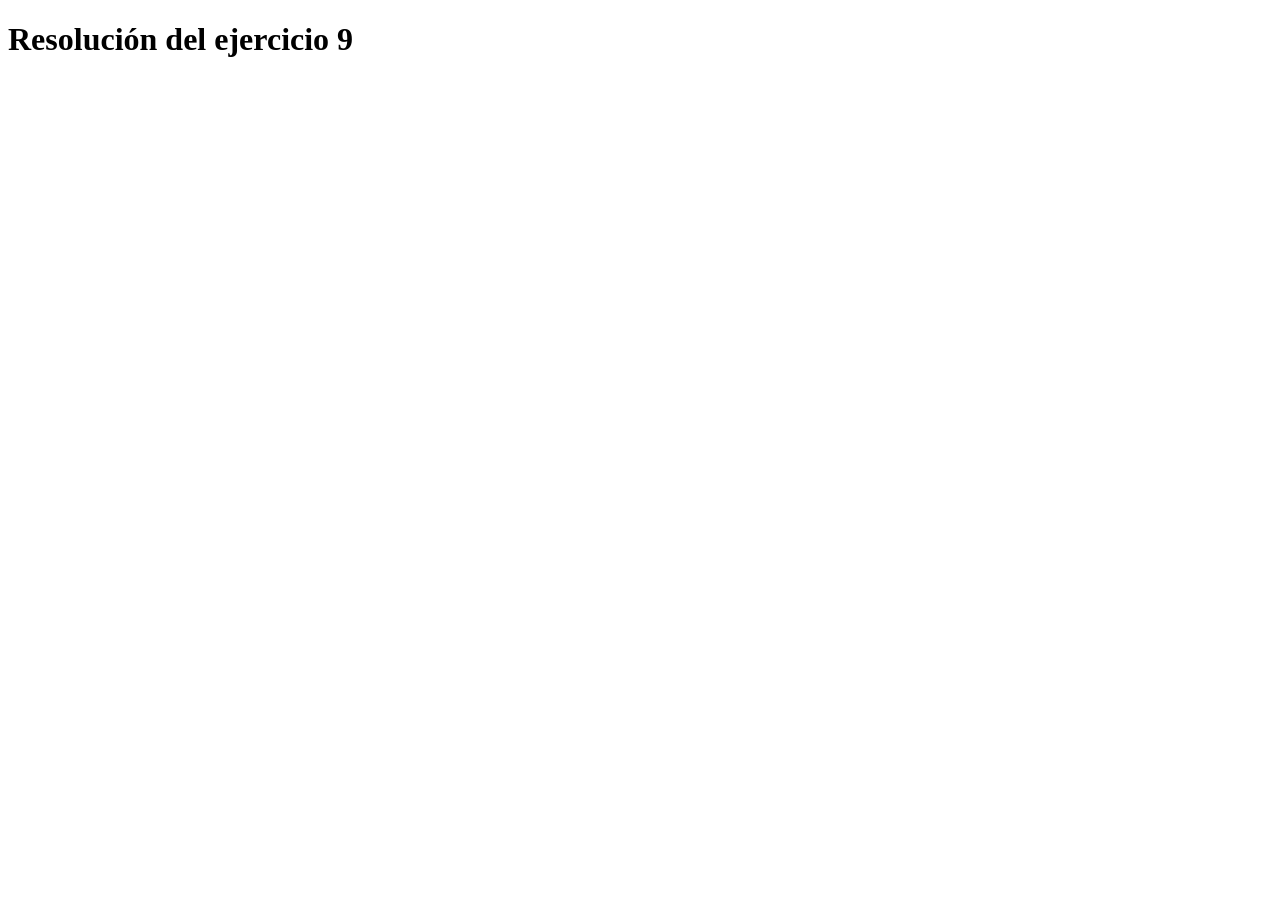
<file: tarea3/ejercicio9/ejercicio9.html>
<!DOCTYPE html>
<html lang="en">
<head>
    <meta charset="UTF-8">
    <meta name="viewport" content="width=device-width, initial-scale=1.0">
    <title>Ejercicio9</title>
</head>
<body>
    <h1>Resolución del ejercicio 9</h1>
    <script>
        let array = [];
        for(let i=0; i<3; i++){
        let elemento= prompt("Ingrese el nombre de un elemento")
        array.push(elemento)}
        console.log("Mi array es: "+ array)
        for(let nom of array){
            console.log(nom)
        }
    </script>
</body>
</html>
</file>
<file: informe3/estilos.css>
*{
    margin:0;
    padding: 0;
    box-sizing: border-box;
    font-family: sans-serif;
}
body{
    background-image:url(img/fondo.png);
    min-height: 100vh;
    display: flex;
    justify-content: center;
    align-items: center;
}
.calculadora{
    background-color: black;
    color:antiquewhite;
    display: grid;
    grid-template-columns: repeat(4,1fr);
    width: 350px;
    max-width: 100%;
    padding:1.5rem;
    border-radius: 1rem;
    gap: .5rem
}
.pantalla{
    grid-column:1/-1;
    background-color: gray; 
    padding: 1.5rem;
    font-size:  2rem;
    text-align: right;

    border-radius: .5rem;
    margin-bottom: 1rem;
    font-family: monospace;
    font-weight: 600;
}
.btn{
    background-color: black ;
    color: beige;
    border:0;
    padding:1.5rem .5rem;
    display: flex;
    justify-content: center;
    align-items: center;
    cursor: pointer;
    font-family: Arial, Helvetica, sans-serif;
    font-size: larger;
}
.btn:hover{
    background-color: #FF7F50 ;
}


#igual{
    grid-row:span 2;
    background-color: #8B0000 ;
}
#igual:hover{
    background-color: #A52A2A ;
}
</file>
<file: semana03/caso7/estilos.css>
* {
    margin: 0;
    padding: 0;
    box-sizing: border-box;
}

:root{
    --blanco: #f2f2f2;
    --celeste_claro: #537dca;
    --celeste_oscuro:#4264ae;
    --azul_oscuro: rgb(26, 37, 55);
    
}

body {
    background-image: url("imagenes/fondo.jpg"); 
    background-repeat: no-repeat;
    background-attachment: fixed;
    background-size: cover;
    font-family: sans-serif;
}

/* Contenedor maestro */
main {
    width: 90%;
    max-width: 1200px;
    margin: auto;

    /* FlexBox */
    display: flex;
    flex-direction: row;
    flex-wrap: wrap;
}

/* Cabecera */
header {
    width: 100%;
    padding: 20px 0px;

    /* FlexBox */
    display: flex;
    flex-direction: row;
    justify-content: space-between;
    align-items: center;

}

header nav a{
    color: var(--blanco);
    text-decoration: none;
    font-size: 18px;
    padding: 0px 8px;
}
/* Fin de cabecera */


/* Artículo (producto/servicio) */
article {
    background-color: var(--blanco);
    width: 75%;
    padding: 20px;
    border-radius: 10px;
}

article .banner img{
    width: 100%;
}

article .banner{
    margin-bottom: 20px;
}

article .producto h2{
    font-size: 32px;
    font-weight: normal;
    margin-bottom: 20px;    
}

article .producto p{
    font-size: 14px;
    line-height: 1.5;
    margin-bottom: 20px;
}

article .galeria{
    width: 100%;
    display: flex;
    flex-direction: row;
    flex-wrap: wrap;
}

article .galeria img{
    width: 48%;
    margin: 5px;
    border: 1px solid black;
}
/* Fin de artículo (producto/servicio) */


/* aside (publicidad) */
aside {
    background-color: var(--celeste_claro);
    width: 25%;
    padding: 20px;
    border-radius: 10px;

    /* Flexbox */
    display: flex;
    flex-direction: column;
    justify-content: space-between;

}

aside .avisos{
    background-color: var(--celeste_oscuro);
    font-size:20px;
    text-align: center;
    color: var(--blanco);
    padding: 50px 0px;
}
/* Fin del aside (publicidad) */
.video, .mapa{
    width: 70%;
    background-color: var(--blanco);
    border-radius: 10px;
    padding: 20px;
    margin: 20px auto;
    text-align: center;
}

.video iframe, .mapa iframe{
    width: 100%;
}




/* Pie de página */
footer {
    background-color: rgba(255,255,255,0.2);
    width: 100%;
    color: var(--blanco);
    padding: 20px 10px;
    margin: 10px 0px;
    border-radius: 10px;

    /* Flexbox */
    display: flex;
    flex-direction: row;
    justify-content: space-between;
    text-align: center;
    align-items: center;
}
/* Fin del de página */

.formulario{
    width: 70%;
    background-color: var(--blanco);
    margin: 20px auto;
    padding: 20px;
    border-radius: 10px;
}

.formulario h2{
    font-size: 40px;
    text-align: center;
    color: var(--azul_oscuro);
}

.formulario .entrada{
    border: 1px solid #aaa;
    padding: 5px 15px;
    margin: 15px 0px;
    border-radius: 10px;
}

.formulario .entrada input{
    background-color: var(--blanco);
    width: 80%;
    font-size: 20px;
    padding: 10px;
    border: none;
    outline: none;
}

.formulario p{
    text-align: center;
    color: #615f5f;
    padding: 5px;
}

.formulario p .login{
    text-decoration: none;
    font-weight: bold;
    color: var(--azul_oscuro);
}

.formulario p .login:hover{
    color: cadetblue;
}

.formulario p .grabar{
    width: 100%;
    background-color: var(--azul_oscuro);
    color: var(--blanco);
    font-size: 20px;
    padding: 15px 0px;
    border-radius: 10px;
    border: none;
    cursor: pointer;
}

.formulario p .grabar:hover{
    background-color: cadetblue;
}

/* Para pantallas de tableta */
@media screen and (max-width:850px){
    article, .video, .mapa{
        width: 100%;
    }
    aside{
        width: 100%;
        flex-direction: row;
    }
    aside .avisos{
        width: 40%;
    }
}  

/* Para pantallas de Celular */
@media screen and (max-width:650px){
    header{
        flex-direction: column;
    }

    header nav{
        background-color: rgba(255,255,255,0.5);
        width: 100%;
        display: flex;
        flex-direction: column;
    }

    header nav a{
        text-align: center;
        padding: 15px;
        border-bottom: 1px solid var(--blanco);
    }

    header nav a:hover{
        background-color: rgba(0,0,0,0.5);
    }

    article .galeria img{
        width: 100%;
    }

    aside{
        display: none;
    }

    footer{
        flex-direction: column-reverse;
    }
    .video, .mapa{
        width: 100%;
    }

}
</file>
<file: semana03/caso8/estilos.css>
body {
  font-family: Arial, sans-serif;
  background-color: #f4f4f4;
  padding: 10px;
  margin: 0;
}

#task-manager {
  background: #fff;
  padding: 20px;
  margin: auto;
  width: 80%;
  max-width: 600px;
  box-shadow: 0 0 10px rgba(0, 0, 0, 0.1);
}

#task-form {
  margin-bottom: 20px;
}

#task-input {
  padding: 10px;
  width: 70%;
  margin-right: 10px;
}

#task-list {
  list-style-type: none;
  padding: 0;
}

#task-list li {
  background: #eee;
  padding: 10px;
  margin-bottom: 5px;
  border-radius: 5px;
}

/* Dark theme styles */
body.dark-theme {
  background-color: #333;
  color: #fff;
}

.dark-theme #task-manager {
  background: #222;
  color: #fff;
}

.dark-theme #task-list li {
  background: #444;
}
</file>
<file: semana03/caso9/parte1/estilos.css>
.formulario{
    width: 70%;
    background-color: var(--blanco);
    margin: 20px auto;
    padding: 20px;
    border-radius: 10px;
}

.formulario h2{
    font-size: 40px;
    text-align: center;
    color: var(--azul_oscuro);
}

.formulario .entrada{
    border: 1px solid #aaa;
    padding: 5px 15px;
    margin: 15px 0px;
    border-radius: 10px;
}

.formulario .entrada input{
    background-color: white;
    width: 80%;
    font-size: 20px;
    padding: 10px;
    border: none;
    outline: none;
}

.formulario p{
    text-align: center;
    color: #615f5f;
    padding: 5px;
}

.formulario p .login{
    text-decoration: none;
    font-weight: bold;
    color: var(--azul_oscuro);
}

.formulario p .login:hover{
    color: cadetblue;
}

.formulario p .grabar{
    width: 100%;
    background-color: var(--azul_oscuro);
    color: var(--blanco);
    font-size: 20px;
    padding: 15px 0px;
    border-radius: 10px;
    border: none;
    cursor: pointer;
}

.formulario p .grabar:hover{
    background-color: cadetblue;
}
</file>
<file: semana03/caso9/parte2/estiloss.css>
body {
  font-family: Arial, sans-serif;
  background-color: #f4f4f4;
  padding: 10px;
  margin: 0;
}

#task-manager {
  background: #fff;
  padding: 20px;
  margin: auto;
  width: 80%;
  max-width: 600px;
  box-shadow: 0 0 10px rgba(0, 0, 0, 0.1);
}

#task-form {
  margin-bottom: 20px;
}

#task-input {
  padding: 10px;
  width: 70%;
  margin-right: 10px;
}

#task-list {
  list-style-type: none;
  padding: 0;
}

#task-list li {
  background: #eee;
  padding: 10px;
  margin-bottom: 5px;
  border-radius: 5px;
}

/* Dark theme styles */
body.dark-theme {
  background-color: #333;
  color: #fff;
}

.dark-theme #task-manager {
  background: #222;
  color: #fff;
}

.dark-theme #task-list li {
  background: #444;
}
</file>
<file: semana03/caso9/parte3/estilos.css>
* {
    margin: 0;
    padding: 0;
    box-sizing: border-box;
}

:root{
    --blanco: #f2f2f2;
    --celeste_claro: #537dca;
    --celeste_oscuro:#4264ae;
    --azul_oscuro: rgb(26, 37, 55);
    
}

body {
    background-image: url("imagenes/fondo.jpg"); 
    background-repeat: no-repeat;
    background-attachment: fixed;
    background-size: cover;
    font-family: sans-serif;
}

/* Contenedor maestro */
main {
    width: 90%;
    max-width: 1200px;
    margin: auto;

    /* FlexBox */
    display: flex;
    flex-direction: row;
    flex-wrap: wrap;
}

/* Cabecera */
header {
    width: 100%;
    padding: 20px 0px;

    /* FlexBox */
    display: flex;
    flex-direction: row;
    justify-content: space-between;
    align-items: center;

}

header nav a{
    color: var(--blanco);
    text-decoration: none;
    font-size: 18px;
    padding: 0px 8px;
}
/* Fin de cabecera */


/* Artículo (producto/servicio) */
article {
    background-color: var(--blanco);
    width: 75%;
    padding: 20px;
    border-radius: 10px;
}

article .banner img{
    width: 100%;
}

article .banner{
    margin-bottom: 20px;
}

article .producto h2{
    font-size: 32px;
    font-weight: normal;
    margin-bottom: 20px;    
}

article .producto p{
    font-size: 14px;
    line-height: 1.5;
    margin-bottom: 20px;
}

article .galeria{
    width: 100%;
    display: flex;
    flex-direction: row;
    flex-wrap: wrap;
}

article .galeria img{
    width: 48%;
    margin: 5px;
    border: 1px solid black;
}
/* Fin de artículo (producto/servicio) */


/* aside (publicidad) */
aside {
    background-color: var(--celeste_claro);
    width: 25%;
    padding: 20px;
    border-radius: 10px;

    /* Flexbox */
    display: flex;
    flex-direction: column;
    justify-content: space-between;

}

aside .avisos{
    background-color: var(--celeste_oscuro);
    font-size:20px;
    text-align: center;
    color: var(--blanco);
    padding: 50px 0px;
}
/* Fin del aside (publicidad) */
.video, .mapa{
    width: 70%;
    background-color: var(--blanco);
    border-radius: 10px;
    padding: 20px;
    margin: 20px auto;
    text-align: center;
}

.video iframe, .mapa iframe{
    width: 100%;
}




/* Pie de página */
footer {
    background-color: rgba(255,255,255,0.2);
    width: 100%;
    color: var(--blanco);
    padding: 20px 10px;
    margin: 10px 0px;
    border-radius: 10px;

    /* Flexbox */
    display: flex;
    flex-direction: row;
    justify-content: space-between;
    text-align: center;
    align-items: center;
}
/* Fin del de página */

.formulario{
    width: 70%;
    background-color: var(--blanco);
    margin: 20px auto;
    padding: 20px;
    border-radius: 10px;
}

.formulario h2{
    font-size: 40px;
    text-align: center;
    color: var(--azul_oscuro);
}

.formulario .entrada{
    border: 1px solid #aaa;
    padding: 5px 15px;
    margin: 15px 0px;
    border-radius: 10px;
}

.formulario .entrada input{
    background-color: var(--blanco);
    width: 80%;
    font-size: 20px;
    padding: 10px;
    border: none;
    outline: none;
}

.formulario p{
    text-align: center;
    color: #615f5f;
    padding: 5px;
}

.formulario p .login{
    text-decoration: none;
    font-weight: bold;
    color: var(--azul_oscuro);
}

.formulario p .login:hover{
    color: cadetblue;
}

.formulario p .grabar{
    width: 100%;
    background-color: var(--azul_oscuro);
    color: var(--blanco);
    font-size: 20px;
    padding: 15px 0px;
    border-radius: 10px;
    border: none;
    cursor: pointer;
}

.formulario p .grabar:hover{
    background-color: cadetblue;
}

/* Para pantallas de tableta */
@media screen and (max-width:850px){
    article, .video, .mapa{
        width: 100%;
    }
    aside{
        width: 100%;
        flex-direction: row;
    }
    aside .avisos{
        width: 40%;
    }
}  

/* Para pantallas de Celular */
@media screen and (max-width:650px){
    header{
        flex-direction: column;
    }

    header nav{
        background-color: rgba(255,255,255,0.5);
        width: 100%;
        display: flex;
        flex-direction: column;
    }

    header nav a{
        text-align: center;
        padding: 15px;
        border-bottom: 1px solid var(--blanco);
    }

    header nav a:hover{
        background-color: rgba(0,0,0,0.5);
    }

    article .galeria img{
        width: 100%;
    }

    aside{
        display: none;
    }

    footer{
        flex-direction: column-reverse;
    }
    .video, .mapa{
        width: 100%;
    }

} 
.modal{
    display: none;
    position: fixed;
    top:0;
    left:0;
    width: 100%;
    height: 100%;
    background-color: rgba(0,0,0,0.5);
    justify-content: center;

    align-items: center;
    z-index:1000;
}

.modal-content{
    background: white;
    padding: 20px;
    border-radius: 10px;
    width: 300px;
}
.modal-content input{
    width: 100%;
    padding: 8px;
    margin-top: 10px;
}
.close{
    float: right;
    cursor: pointer;
    font-size: 18px;
}
.message{
    margin-top: 10px;
    font-weight: bold;
}
</file>
